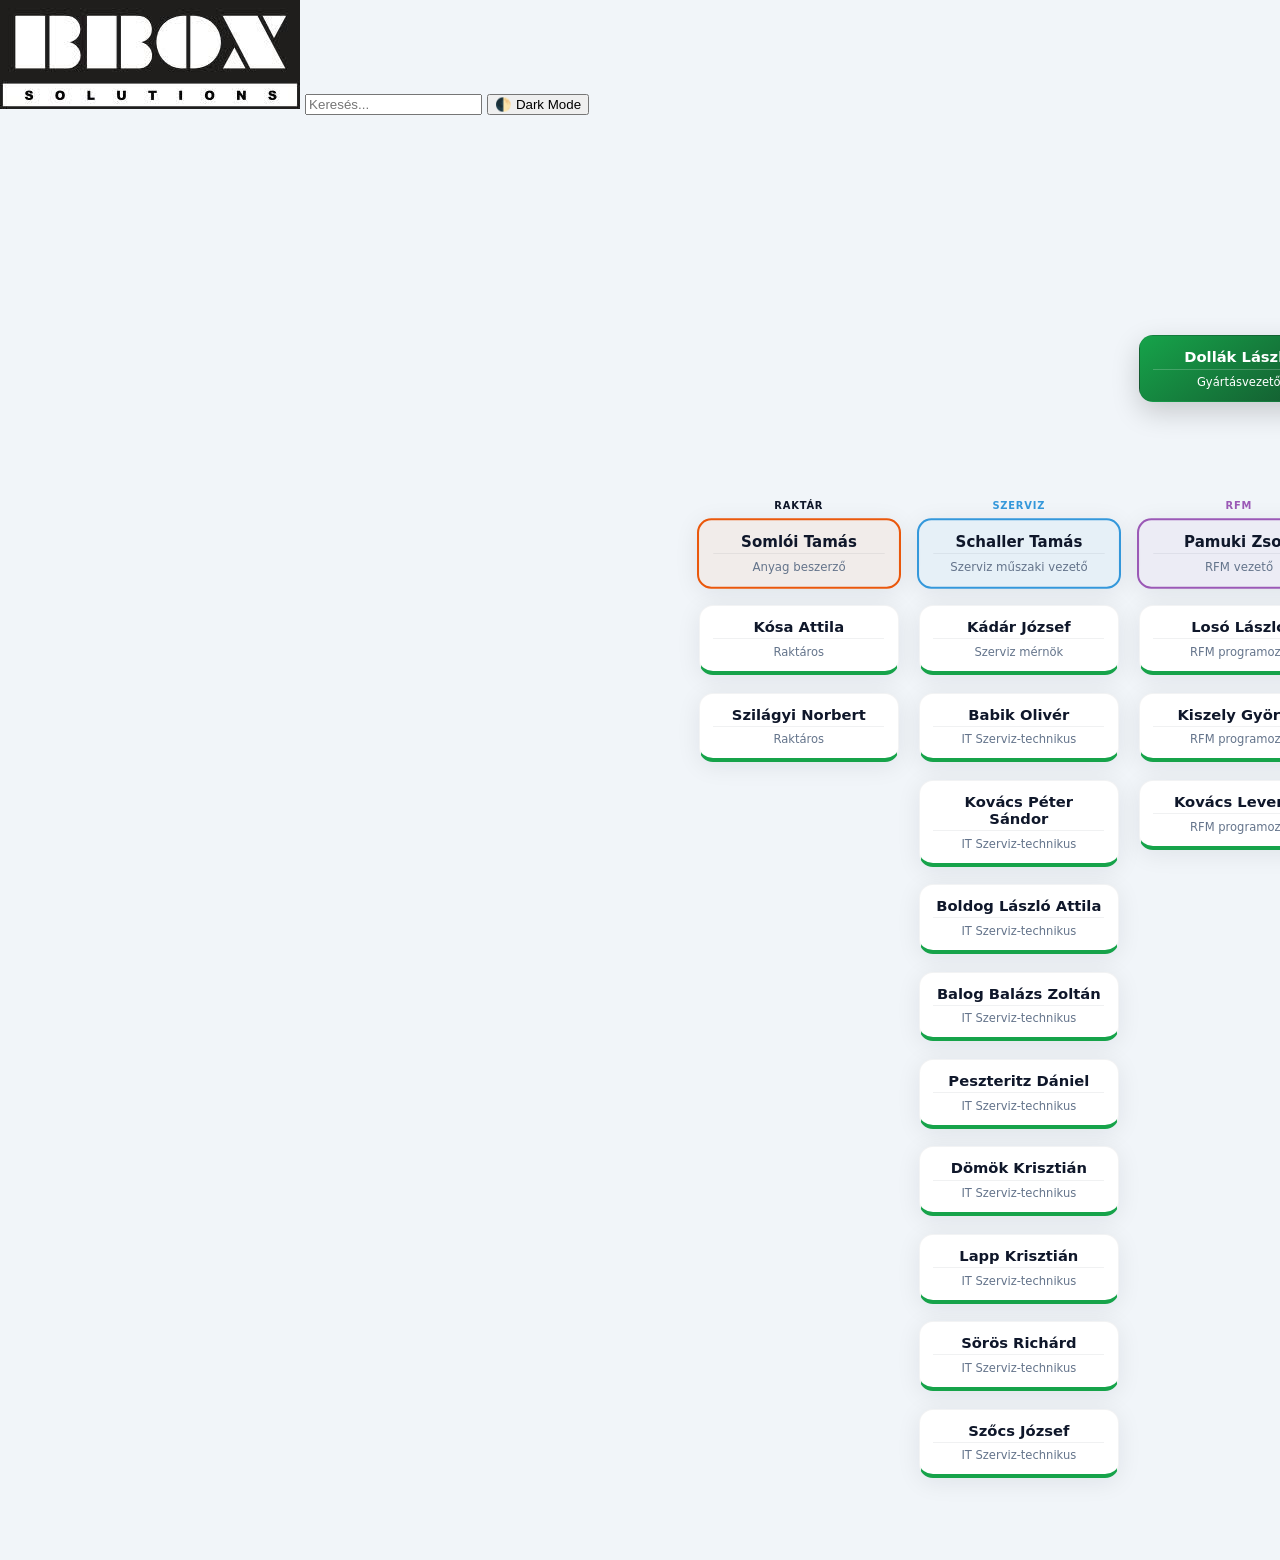
<file: index.html>
<!DOCTYPE html>
<html lang="hu">
<head>
    <meta charset="UTF-8">
    <meta name="viewport" content="width=device-width, initial-scale=1.0">
    <title>BBOX - Szervezeti Hierarchia</title>
    <!-- Google Fonts és a saját CSS beágyazása -->
    <link href="https://fonts.googleapis.com/css2?family=Montserrat:wght@400;700&display=swap" rel="stylesheet">
    <link rel="stylesheet" href="styles.css">
</head>
<body>

    <div class="header-section">
        <img src="letöltés.jpg" alt="BBOX Logo" class="logo-image">
        <input type="text" id="nameSearch" placeholder="Keresés...">
        <button id="themeToggle" style="margin-top:10px; cursor:pointer;">🌓 Dark Mode</button>
    </div>

    <div class="org-container" id="mainContainer">
        <svg id="org-lines-svg"></svg>
        <div class="node ceo" id="ceo-card" draggable="true"><b>Hódosi Norbert Sándor</b><span>Ügyvezető</span></div>

        <div class="pillars-wrapper">
            <!-- Dollák Pillar -->
            <div class="pillar pillar-dollak">
                <div class="node top-leader" id="dollak-leader" draggable="true"><b>Dollák László</b><span>Gyártásvezető</span></div>
                <div class="dollak-tree">
                    <div class="sub-column" data-drop="true" id="col-raktar">
                        <div class="section-label" style="color:var(--bbox-orange)">Raktár</div>
                        <div class="node mid-leader" draggable="true"><b>Somlói Tamás</b><span>Anyag beszerző</span></div>
                        <div class="node" draggable="true"><b>Kósa Attila</b><span>Raktáros</span></div>
                        <div class="node" draggable="true"><b>Szilágyi Norbert</b><span>Raktáros</span></div>
                    </div>
                    <div class="sub-column" data-drop="true" id="col-szerviz">
                        <div class="section-label" style="color:#3498db">Szerviz</div>
                        <div class="node mid-leader" draggable="true"><b>Schaller Tamás</b><span>Szerviz műszaki vezető</span></div>
                        <div class="node" draggable="true"><b>Kádár József</b><span>Szerviz mérnök</span></div>
                        <div class="node" draggable="true"><b>Babik Olivér</b><span>IT Szerviz-technikus</span></div>
                        <div class="node" draggable="true"><b>Kovács Péter Sándor</b><span>IT Szerviz-technikus</span></div>
                        <div class="node" draggable="true"><b>Boldog László Attila</b><span>IT Szerviz-technikus</span></div>
                        <div class="node" draggable="true"><b>Balog Balázs Zoltán</b><span>IT Szerviz-technikus</span></div>
                        <div class="node" draggable="true"><b>Peszteritz Dániel</b><span>IT Szerviz-technikus</span></div>
                        <div class="node" draggable="true"><b>Dömök Krisztián</b><span>IT Szerviz-technikus</span></div>
                        <div class="node" draggable="true"><b>Lapp Krisztián</b><span>IT Szerviz-technikus</span></div>
                        <div class="node" draggable="true"><b>Sörös Richárd</b><span>IT Szerviz-technikus</span></div>
                        <div class="node" draggable="true"><b>Szőcs József</b><span>IT Szerviz-technikus</span></div>
                    </div>
                    <div class="sub-column" data-drop="true" id="col-rfm">
                        <div class="section-label" style="color:#9b59b6">RFM</div>
                        <div class="node mid-leader" draggable="true"><b>Pamuki Zsolt</b><span>RFM vezető</span></div>
                        <div class="node" draggable="true"><b>Losó László</b><span>RFM programozó</span></div>
                        <div class="node" draggable="true"><b>Kiszely György</b><span>RFM programozó</span></div>
                        <div class="node" draggable="true"><b>Kovács Levente</b><span>RFM programozó</span></div>
                    </div>
                    <div class="sub-column" data-drop="true" id="col-integracio">
                        <div class="section-label" style="color:#2ecc71">Integráció</div>
                        <div class="node mid-leader" draggable="true"><b>Elmajer Donát</b><span>Integrátor vezető</span></div>
                        <div class="node" draggable="true"><b>Szántai Attila</b><span>Integrátor</span></div>
                        <div class="node" draggable="true"><b>Kovács Dávid</b><span>Rendszerintegrátor</span></div>
                    </div>
                    <div class="sub-column" data-drop="true" id="col-support">
                        <div class="section-label" style="color:var(--bbox-blue)">Support</div>
                        <div class="node mid-leader" draggable="true"><b>Bende Márk</b><span>HelpDesk vezető</span></div>
                        <div class="node" draggable="true"><b>Karda Milán</b><span>IT helpdesk</span></div>
                        <div class="node" draggable="true"><b>Habony Tamás</b><span>IT Helpdesk</span></div>
                        <div class="node" draggable="true"><b>Huszti Ákos</b><span>IT Helpdesk</span></div>
                        <div class="node" draggable="true"><b>Rományik Balázs</b><span>IT Helpdesk</span></div>
                        <div class="node" draggable="true"><b>Vécsei András</b><span>IT Helpdesk</span></div>
                        <div class="node" draggable="true"><b>Geri Péter</b><span>IT Helpdesk</span></div>
                        <div class="node" draggable="true"><b>Séra Máté</b><span>IT Helpdesk</span></div>
                        <div class="node" draggable="true"><b>Pemmer Ferenc</b><span>IT Helpdesk</span></div>
                        <div class="node probation" draggable="true"><b>Nyíri István</b><span>IT Helpdesk</span></div>
                    </div>
                </div>
            </div>

            <!-- Fábri Pillar -->
            <div class="pillar pillar-fabri">
                <div class="node top-leader" id="fabri-leader" draggable="true"><b>Fábri Olga</b><span>Gazdasági vezető</span></div>
                <div class="sub-column" data-drop="true" id="col-gazdasag" style="margin-top:45px">
                    <div class="node" draggable="true"><b>Czita Emőke</b><span>Pénzügyi adminisztrátor</span></div>
                    <div class="node" draggable="true"><b>Sallai Márta</b><span>Irodavezető</span></div>
                </div>
            </div>

            <!-- Szabó Pillar -->
            <div class="pillar pillar-szabo">
                <div class="node top-leader" id="szabo-leader" draggable="true"><b>Szabó Attila</b><span>Fejlesztési vezető</span></div>
                <div class="dev-grid" data-drop="true" id="col-dev">
                    <div class="node" draggable="true"><b>Illés Zsolt</b><span>Számítás technikai fejlesztő</span></div>
                    <div class="node" draggable="true"><b>Cseszkó Martin</b><span>IT Support</span></div>
                    <div class="node" draggable="true"><b>Szabó Gábor K.</b><span>IT Support</span></div>
                    <div class="node" draggable="true"><b>Szoszin Rudolf A.</b><span>Projektmanedzser</span></div>
                    <div class="node" draggable="true"><b>Csorba Géza M.</b><span>Fejlesztő</span></div>
                    <div class="node" draggable="true"><b>Koza Károly Zoltán</b><span>Architekt</span></div>
                    <div class="node" draggable="true"><b>Bodonyi Gábor</b><span>Fejlesztő</span></div>
                    <div class="node probation" draggable="true"><b>Czétényi Benjamin</b><span>Szoftverfejlesztő</span></div>
                    <div class="node probation" draggable="true"><b>Rácz Zoltán V.</b><span>AI fejlesztő</span></div>
                    <div class="node probation" draggable="true"><b>Sztefanov Ádám</b><span>Android fejlesztő</span></div>
                    <div class="node" draggable="true"><b>Gudman Roland</b><span>Rendszergazda</span></div>
                    <div class="node probation" draggable="true"><b>Gazdag Zsombor</b><span>Full Stack</span></div>
                    <div class="node probation" draggable="true"><b>Gyarmati Dénes</b><span>Full Stack</span></div>
                    <div class="node probation" draggable="true"><b>Kovács János Z.</b><span>Full Stack</span></div>
                    <div class="node probation" draggable="true"><b>Tóth Richárd</b><span>Full Stack</span></div>
                    <div class="node probation" draggable="true"><b>Farkas Gábor</b><span>Full Stack</span></div>
                </div>
            </div>
        </div>
    </div>
    <!-- Modal szerkezet -->
<!-- ... a többi kódod felette ... -->
    </div> <!-- org-container vége -->

    <!-- 1. IDE TEDD A MODAL-T -->
    <div id="employeeModal" class="modal">
        <div class="modal-content">
            <span class="close-modal">&times;</span>
            <div class="modal-header">
                <div class="modal-profile-img">👤</div>
                <h2 id="modalName">Név</h2>
                <p id="modalPos">Beosztás</p>
            </div>
            <div class="modal-body">
                <div class="info-row"><strong>📧 Email:</strong> <span id="modalEmail"></span></div>
                <div class="info-row"><strong>📞 Telefon:</strong> <span id="modalPhone"></span></div>
                <div class="info-row"><strong>🏢 Részleg:</strong> <span id="modalDept"></span></div>
            </div>
        </div>
    </div>

    <!-- 2. A SCRIPT LEGYEN A LEGUTOLSÓ -->
    <script src="script.js"></script>
</body>
</html>
</file>
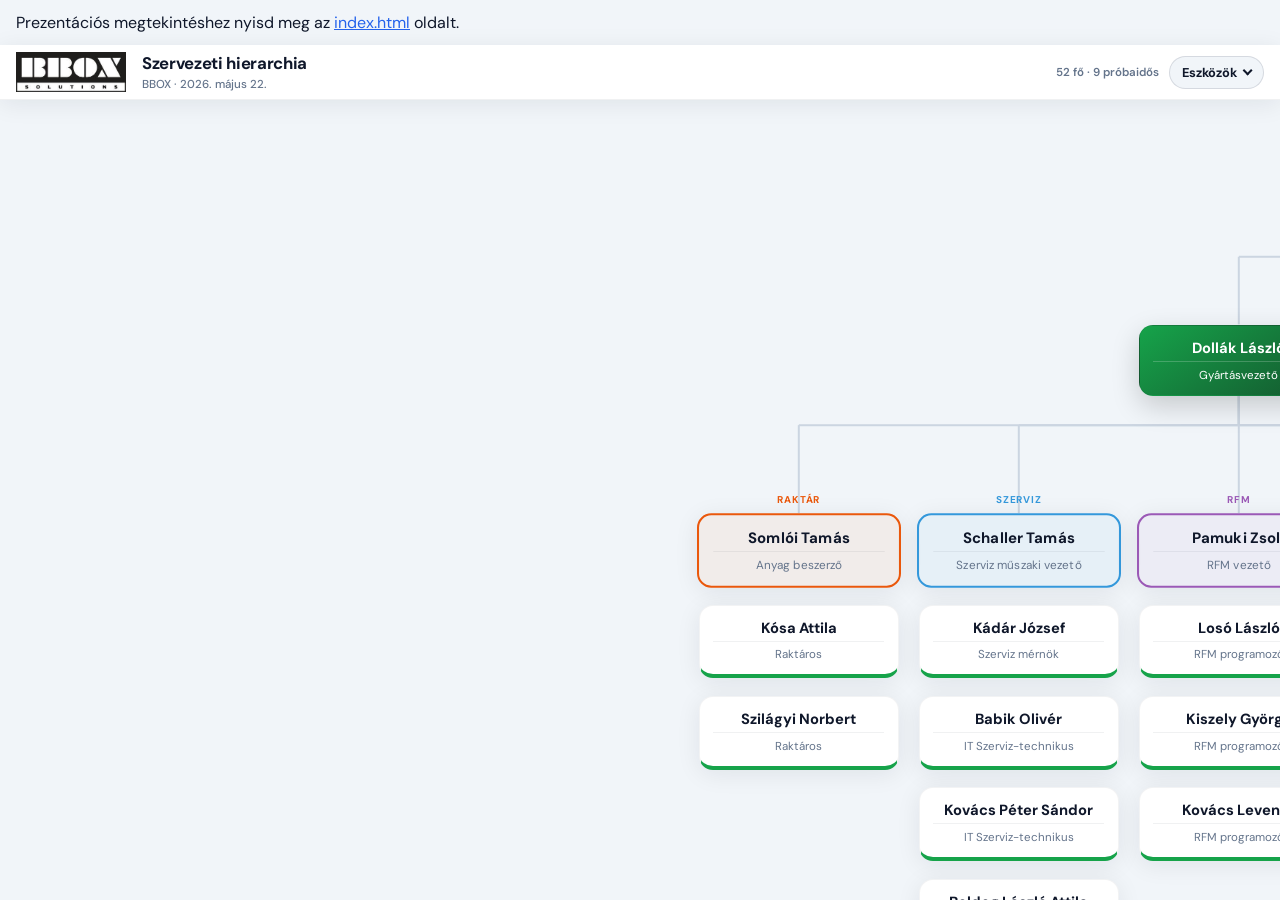
<file: editor.html>
<!DOCTYPE html>
<html lang="hu">
<head>
    <meta charset="UTF-8">
    <meta name="viewport" content="width=device-width, initial-scale=1.0">
    <title>BBOX – Szerkesztő</title>
    <link rel="preconnect" href="https://fonts.googleapis.com">
    <link href="https://fonts.googleapis.com/css2?family=DM+Sans:ital,opsz,wght@0,9..40,400;0,9..40,600;0,9..40,700;1,9..40,400&display=swap" rel="stylesheet">
    <link rel="stylesheet" href="styles.css">
</head>
<body data-page-mode="editor">

<header class="app-header is-collapsed" id="appHeader">
    <div class="header-bar">
        <div class="brand">
            <img src="letöltés.jpg" alt="BBOX" class="logo" onerror="this.style.display='none'">
            <div>
                <h1>Szervezeti hierarchia</h1>
                <p class="subtitle">BBOX · <span id="validDate">2026. május 22.</span></p>
            </div>
        </div>
        <div class="header-bar-end">
            <span class="header-mini-stats" id="headerMiniStats" aria-live="polite"></span>
            <button type="button" class="header-toggle" id="headerToggle" aria-expanded="false" aria-controls="headerPanel">
                <span class="header-toggle-text">Eszközök</span>
                <span class="header-chevron" aria-hidden="true"></span>
            </button>
        </div>
    </div>

    <div class="header-panel" id="headerPanel">
    <div class="stats" id="statsBar" aria-label="Létszám">
        <div class="stat-card"><strong id="statTotal">0</strong><span>Összesen</span></div>
        <div class="stat-card stat-green"><strong id="statDollak">0</strong><span>Gyártás</span></div>
        <div class="stat-card stat-orange"><strong id="statFabri">0</strong><span>Gazdaság</span></div>
        <div class="stat-card stat-purple"><strong id="statSzabo">0</strong><span>Fejlesztés</span></div>
        <div class="stat-card stat-red"><strong id="statProbation">0</strong><span>Próbaidős</span></div>
    </div>

    <div class="controls">
        <input type="search" id="nameSearch" placeholder="Keresés névre vagy beosztásra…" autocomplete="off">
        <select id="deptFilter" aria-label="Szűrés részleg szerint">
            <option value="">Minden részleg</option>
            <option value="pillar-dollak">Gyártás (teljes ág)</option>
            <option value="pillar-fabri">Gazdaság (teljes ág)</option>
            <option value="pillar-szabo">Fejlesztés (teljes ág)</option>
            <option value="col-raktar">Raktár</option>
            <option value="col-szerviz">Szerviz</option>
            <option value="col-rfm">RFM</option>
            <option value="col-integracio">Integráció</option>
            <option value="col-support">Support</option>
        </select>
        <button type="button" class="btn btn-ghost" id="themeToggle">Sötét mód</button>
        <button type="button" class="btn btn-ghost" id="fitViewBtn">Középre</button>
        <button type="button" class="btn btn-ghost" id="printBtn">PDF / nyomtatás</button>
        <button type="button" class="btn btn-ghost" id="addPersonBtn">+ Új munkatárs</button>
        <button type="button" class="btn btn-ghost" id="saveLayoutBtn">Mentés</button>
        <button type="button" class="btn btn-ghost" id="restoreLayoutBtn">Eredeti visszaállítás</button>
    </div>
    <p class="hint" id="modeHint">Üres területen húzd az egeret · Kártyára kattintva szerkesztheted · Új munkatárs a gombbal</p>
    <p class="save-status" id="saveStatus" aria-live="polite"></p>

    <details class="legend">
        <summary>Jelmagyarázat</summary>
        <ul>
            <li><i class="dot dot-ceo"></i> Ügyvezetés</li>
            <li><i class="dot dot-green"></i> Gyártás ág</li>
            <li><i class="dot dot-orange"></i> Gazdaság ág</li>
            <li><i class="dot dot-purple"></i> Fejlesztés ág</li>
            <li><i class="dot dot-mid"></i> Részlegvezető</li>
            <li><i class="dot dot-prob"></i> Próbaidős</li>
            <li><i class="dot dot-pan"></i> Egér + üres háttér = görgetés</li>
            <li><i class="dot dot-drag"></i> Kártya húzása = másik oszlop / ág</li>
            <li><i class="dot dot-edit"></i> Kattintás = szerkesztés / próbaidő / kilépés</li>
        </ul>
    </details>
    </div>
</header>

<div class="pan-viewport" id="panViewport" title="Üres területen húzd a lapot">
<main class="org-container" id="mainContainer">
    <svg id="org-lines-svg" aria-hidden="true"></svg>

    <div class="node ceo" id="ceo-card" draggable="true" data-pillar="vezetés"><b>Hódosi Norbert Sándor</b><span>Ügyvezető</span></div>

    <div class="pillars-wrapper">
        <div class="pillar pillar-dollak" data-pillar="pillar-dollak">
            <div class="node top-leader" id="dollak-leader" draggable="true"><b>Dollák László</b><span>Gyártásvezető</span></div>
            <div class="dollak-tree">
                <div class="sub-column" data-drop="true" id="col-raktar">
                    <div class="section-label" style="color:var(--c-orange)">Raktár</div>
                    <div class="node mid-leader" draggable="true"><b>Somlói Tamás</b><span>Anyag beszerző</span></div>
                    <div class="node" draggable="true"><b>Kósa Attila</b><span>Raktáros</span></div>
                    <div class="node" draggable="true"><b>Szilágyi Norbert</b><span>Raktáros</span></div>
                </div>
                <div class="sub-column" data-drop="true" id="col-szerviz">
                    <div class="section-label" style="color:#3498db">Szerviz</div>
                    <div class="node mid-leader" draggable="true"><b>Schaller Tamás</b><span>Szerviz műszaki vezető</span></div>
                    <div class="node" draggable="true"><b>Kádár József</b><span>Szerviz mérnök</span></div>
                    <div class="node" draggable="true"><b>Babik Olivér</b><span>IT Szerviz-technikus</span></div>
                    <div class="node" draggable="true"><b>Kovács Péter Sándor</b><span>IT Szerviz-technikus</span></div>
                    <div class="node" draggable="true"><b>Boldog László Attila</b><span>IT Szerviz-technikus</span></div>
                    <div class="node" draggable="true"><b>Balog Balázs Zoltán</b><span>IT Szerviz-technikus</span></div>
                    <div class="node" draggable="true"><b>Peszteritz Dániel</b><span>IT Szerviz-technikus</span></div>
                    <div class="node" draggable="true"><b>Dömök Krisztián</b><span>IT Szerviz-technikus</span></div>
                    <div class="node" draggable="true"><b>Lapp Krisztián</b><span>IT Szerviz-technikus</span></div>
                    <div class="node" draggable="true"><b>Sörös Richárd</b><span>IT Szerviz-technikus</span></div>
                    <div class="node" draggable="true"><b>Szőcs József</b><span>IT Szerviz-technikus</span></div>
                </div>
                <div class="sub-column" data-drop="true" id="col-rfm">
                    <div class="section-label" style="color:#9b59b6">RFM</div>
                    <div class="node mid-leader" draggable="true"><b>Pamuki Zsolt</b><span>RFM vezető</span></div>
                    <div class="node" draggable="true"><b>Losó László</b><span>RFM programozó</span></div>
                    <div class="node" draggable="true"><b>Kiszely György</b><span>RFM programozó</span></div>
                    <div class="node" draggable="true"><b>Kovács Levente</b><span>RFM programozó</span></div>
                </div>
                <div class="sub-column" data-drop="true" id="col-integracio">
                    <div class="section-label" style="color:#2ecc71">Integráció</div>
                    <div class="node mid-leader" draggable="true"><b>Elmajer Donát</b><span>Integrátor vezető</span></div>
                    <div class="node" draggable="true"><b>Szántai Attila</b><span>Integrátor</span></div>
                    <div class="node" draggable="true"><b>Kovács Dávid</b><span>Rendszerintegrátor</span></div>
                </div>
                <div class="sub-column" data-drop="true" id="col-support">
                    <div class="section-label" style="color:var(--c-blue)">Support</div>
                    <div class="node mid-leader" draggable="true"><b>Bende Márk</b><span>HelpDesk vezető</span></div>
                    <div class="node" draggable="true"><b>Karda Milán</b><span>IT helpdesk</span></div>
                    <div class="node" draggable="true"><b>Habony Tamás</b><span>IT Helpdesk</span></div>
                    <div class="node" draggable="true"><b>Huszti Ákos</b><span>IT Helpdesk</span></div>
                    <div class="node" draggable="true"><b>Rományik Balázs</b><span>IT Helpdesk</span></div>
                    <div class="node" draggable="true"><b>Vécsei András</b><span>IT Helpdesk</span></div>
                    <div class="node" draggable="true"><b>Geri Péter</b><span>IT Helpdesk</span></div>
                    <div class="node" draggable="true"><b>Séra Máté</b><span>IT Helpdesk</span></div>
                    <div class="node" draggable="true"><b>Pemmer Ferenc</b><span>IT Helpdesk</span></div>
                    <div class="node probation" draggable="true"><b>Nyíri István</b><span>IT Helpdesk</span></div>
                </div>
            </div>
        </div>

        <div class="pillar pillar-fabri" data-pillar="pillar-fabri">
            <div class="node top-leader" id="fabri-leader" draggable="true"><b>Fábri Olga</b><span>Gazdasági vezető</span></div>
            <div class="sub-column" data-drop="true" id="col-gazdasag" style="margin-top:45px">
                <div class="node" draggable="true"><b>Czita Emőke</b><span>Pénzügyi adminisztrátor</span></div>
                <div class="node" draggable="true"><b>Sallai Márta</b><span>Irodavezető</span></div>
            </div>
        </div>

        <div class="pillar pillar-szabo" data-pillar="pillar-szabo">
            <div class="node top-leader" id="szabo-leader" draggable="true"><b>Szabó Attila</b><span>Fejlesztési vezető</span></div>
            <div class="dev-grid" data-drop="true" id="col-dev">
                <div class="node" draggable="true"><b>Illés Zsolt</b><span>Számítás technikai fejlesztő</span></div>
                <div class="node" draggable="true"><b>Cseszkó Martin</b><span>IT Support</span></div>
                <div class="node" draggable="true"><b>Szabó Gábor K.</b><span>IT Support</span></div>
                <div class="node" draggable="true"><b>Szoszin Rudolf A.</b><span>Projektmanedzser</span></div>
                <div class="node" draggable="true"><b>Csorba Géza M.</b><span>Fejlesztő</span></div>
                <div class="node" draggable="true"><b>Koza Károly Zoltán</b><span>Architekt</span></div>
                <div class="node" draggable="true"><b>Bodonyi Gábor</b><span>Fejlesztő</span></div>
                <div class="node probation" draggable="true"><b>Czétényi Benjamin</b><span>Szoftverfejlesztő</span></div>
                <div class="node probation" draggable="true"><b>Rácz Zoltán V.</b><span>AI fejlesztő</span></div>
                <div class="node probation" draggable="true"><b>Sztefanov Ádám</b><span>Android fejlesztő</span></div>
                <div class="node" draggable="true"><b>Gudman Roland</b><span>Rendszergazda</span></div>
                <div class="node probation" draggable="true"><b>Gazdag Zsombor</b><span>Full Stack</span></div>
                <div class="node probation" draggable="true"><b>Gyarmati Dénes</b><span>Full Stack</span></div>
                <div class="node probation" draggable="true"><b>Kovács János Z.</b><span>Full Stack</span></div>
                <div class="node probation" draggable="true"><b>Tóth Richárd</b><span>Full Stack</span></div>
                <div class="node probation" draggable="true"><b>Farkas Gábor</b><span>Full Stack</span></div>
            </div>
        </div>
    </div>
</main>
</div>

<div id="personModal" class="modal" role="dialog" aria-modal="true" aria-labelledby="personModalTitle">
    <div class="modal-panel modal-panel-wide">
        <button type="button" class="modal-close" aria-label="Bezárás">&times;</button>
        <div class="modal-avatar" aria-hidden="true">👤</div>
        <h2 id="personModalTitle">Munkatárs</h2>

        <div id="personView">
            <p id="personViewRole" class="modal-role"></p>
            <dl class="modal-facts">
                <dt>Részleg</dt><dd id="personViewDept">—</dd>
                <dt>Ágazat</dt><dd id="personViewPillar">—</dd>
                <dt>Státusz</dt><dd id="personViewStatus">—</dd>
            </dl>
        </div>

        <form id="personForm" class="person-form hidden" autocomplete="off">
            <label class="field">
                <span>Név</span>
                <input type="text" id="pfName" required maxlength="80">
            </label>
            <label class="field">
                <span>Beosztás</span>
                <input type="text" id="pfTitle" required maxlength="80">
            </label>
            <label class="field">
                <span>Részleg (oszlop)</span>
                <select id="pfZone" required></select>
            </label>
            <label class="field field-check">
                <input type="checkbox" id="pfProbation">
                <span>Próbaidős</span>
            </label>
            <label class="field">
                <span>Próbaidő vége (opcionális)</span>
                <input type="date" id="pfProbationEnd">
            </label>
        </form>

        <div class="modal-actions" id="personActions"></div>
    </div>
</div>

<script src="script.js"></script>
</body>
</html>
</file>
<file: styles.css>
:root {
    --c-blue: #2563eb;
    --c-green: #16a34a;
    --c-orange: #ea580c;
    --c-purple: #7c3aed;
    --c-ceo: #44403c;
    --c-prob: #dc2626;
    --line: #cbd5e1;
    --bg: #f1f5f9;
    --surface: #ffffff;
    --text: #0f172a;
    --muted: #64748b;
    --radius: 14px;
    --shadow: 0 4px 24px rgba(15, 23, 42, 0.08);
}

*, *::before, *::after { box-sizing: border-box; }

body {
    margin: 0;
    font-family: 'DM Sans', system-ui, sans-serif;
    background: var(--bg);
    color: var(--text);
    height: 100vh;
    display: flex;
    flex-direction: column;
    overflow: hidden;
}

body.is-panning {
    user-select: none;
    cursor: grabbing;
}

body.dark {
    --bg: #0f172a;
    --surface: #1e293b;
    --text: #f1f5f9;
    --muted: #94a3b8;
    --line: #475569;
    --shadow: 0 4px 24px rgba(0, 0, 0, 0.35);
}

/* —— Fejléc (összecsukható) —— */
.app-header {
    flex-shrink: 0;
    z-index: 100;
    background: var(--surface);
    border-bottom: 1px solid rgba(15, 23, 42, 0.06);
    box-shadow: var(--shadow);
}

.header-bar {
    display: flex;
    align-items: center;
    justify-content: space-between;
    gap: 1rem;
    padding: 0.45rem 1rem;
    min-height: 3.25rem;
}

.header-bar-end {
    display: flex;
    align-items: center;
    gap: 0.65rem;
    flex-shrink: 0;
}

.header-mini-stats {
    font-size: 0.72rem;
    font-weight: 600;
    color: var(--muted);
    white-space: nowrap;
}

.header-toggle {
    display: inline-flex;
    align-items: center;
    gap: 0.4rem;
    font: inherit;
    font-size: 0.8rem;
    font-weight: 700;
    padding: 0.45rem 0.75rem;
    border-radius: 999px;
    border: 1px solid rgba(15, 23, 42, 0.12);
    background: var(--bg);
    color: var(--text);
    cursor: pointer;
    transition: background 0.15s, border-color 0.15s;
}

.header-toggle:hover {
    border-color: var(--c-blue);
    color: var(--c-blue);
}

.header-chevron {
    width: 0.45rem;
    height: 0.45rem;
    border-right: 2px solid currentColor;
    border-bottom: 2px solid currentColor;
    transform: rotate(45deg);
    margin-top: -0.15rem;
    transition: transform 0.25s ease;
}

.app-header:not(.is-collapsed) .header-chevron {
    transform: rotate(-135deg);
    margin-top: 0.1rem;
}

.header-panel {
    overflow: hidden;
    max-height: 520px;
    opacity: 1;
    padding: 0 1.25rem 1rem;
    transition: max-height 0.35s ease, opacity 0.25s ease, padding 0.3s ease;
}

.app-header.is-collapsed .header-panel {
    max-height: 0;
    opacity: 0;
    padding-top: 0;
    padding-bottom: 0;
    pointer-events: none;
}

.header-bar .brand {
    margin-bottom: 0;
    justify-content: flex-start;
    flex-wrap: nowrap;
    min-width: 0;
}

.header-bar .logo {
    height: 40px;
}

.header-bar .brand h1 {
    font-size: 1.05rem;
}

.header-bar .subtitle {
    font-size: 0.72rem;
}

.app-header .stats {
    margin-top: 0.75rem;
}

.hint {
    margin: 0.5rem auto 0;
    max-width: 720px;
    text-align: center;
    font-size: 0.78rem;
    color: var(--muted);
    line-height: 1.4;
}

.save-status {
    margin: 0.35rem auto 0;
    max-width: 720px;
    text-align: center;
    font-size: 0.75rem;
    font-weight: 600;
    color: var(--muted);
    min-height: 1.1em;
}

.save-status.is-ok { color: var(--c-green); }
.save-status.is-warn { color: var(--c-prob); }

    .presentation-note {
        padding: 0.75rem 1rem;
    }

    .presentation-note a {
        color: var(--c-blue);
        text-decoration: underline;
    }

    width: min(400px, 94vw);
}

.person-form {
    text-align: left;
    margin: 1rem 0 0.5rem;
}

.person-form .field {
    display: flex;
    flex-direction: column;
    gap: 0.3rem;
    margin-bottom: 0.75rem;
    font-size: 0.82rem;
    font-weight: 600;
    color: var(--muted);
}

.person-form .field input,
.person-form .field select {
    font: inherit;
    font-weight: 500;
    color: var(--text);
    padding: 0.5rem 0.65rem;
    border-radius: 8px;
    border: 1px solid rgba(15, 23, 42, 0.12);
    background: var(--bg);
}

body.dark .person-form .field input,
body.dark .person-form .field select {
    border-color: rgba(255, 255, 255, 0.12);
}

.field-check {
    flex-direction: row !important;
    align-items: center;
    gap: 0.5rem !important;
}

.field-check input { width: auto; }

.modal-actions {
    display: flex;
    flex-wrap: wrap;
    gap: 0.5rem;
    justify-content: center;
    margin-top: 1rem;
}

.btn-danger {
    color: var(--c-prob);
    border-color: rgba(220, 38, 38, 0.35);
}

.btn-danger:hover {
    background: rgba(220, 38, 38, 0.08);
    color: var(--c-prob);
    border-color: var(--c-prob);
}

.dot-edit { background: var(--c-blue); border-radius: 50%; }

.pan-viewport {
    flex: 1;
    min-height: 0;
    width: 100%;
    overflow: auto;
    cursor: grab;
    -webkit-overflow-scrolling: touch;
    background: var(--bg);
}

body.is-panning .pan-viewport {
    cursor: grabbing;
}

body.presentation-mode .pan-viewport {
    cursor: default;
}

.brand {
    display: flex;
    align-items: center;
    gap: 1rem;
    justify-content: center;
    flex-wrap: wrap;
    margin-bottom: 1rem;
}

.logo {
    height: 64px;
    width: auto;
    object-fit: contain;
}

.brand h1 {
    margin: 0;
    font-size: 1.35rem;
    font-weight: 700;
    letter-spacing: -0.02em;
}

.subtitle {
    margin: 0.15rem 0 0;
    font-size: 0.8rem;
    color: var(--muted);
    font-weight: 500;
}

.stats {
    display: flex;
    flex-wrap: wrap;
    gap: 0.5rem;
    justify-content: center;
    margin-bottom: 1rem;
}

.stat-card {
    background: var(--bg);
    border-radius: 10px;
    padding: 0.45rem 0.9rem;
    text-align: center;
    min-width: 4.5rem;
    border: 1px solid transparent;
}

.stat-card strong {
    display: block;
    font-size: 1.25rem;
    line-height: 1.2;
}

.stat-card span {
    font-size: 0.62rem;
    text-transform: uppercase;
    letter-spacing: 0.05em;
    color: var(--muted);
    font-weight: 600;
}

.stat-green strong { color: var(--c-green); }
.stat-orange strong { color: var(--c-orange); }
.stat-purple strong { color: var(--c-purple); }
.stat-red strong { color: var(--c-prob); }

.controls {
    display: flex;
    flex-wrap: wrap;
    gap: 0.5rem;
    justify-content: center;
    align-items: center;
    max-width: 960px;
    margin: 0 auto;
}

.controls input,
.controls select {
    font: inherit;
    padding: 0.55rem 1rem;
    border-radius: 999px;
    border: 1px solid rgba(15, 23, 42, 0.1);
    background: var(--bg);
    color: var(--text);
    min-width: 12rem;
}

body.dark .controls input,
body.dark .controls select {
    border-color: rgba(255, 255, 255, 0.12);
}

.btn {
    font: inherit;
    font-weight: 600;
    font-size: 0.8rem;
    padding: 0.55rem 1rem;
    border-radius: 999px;
    border: 1px solid rgba(15, 23, 42, 0.12);
    background: var(--surface);
    color: var(--text);
    cursor: pointer;
    transition: background 0.15s, border-color 0.15s;
}

.btn:hover { border-color: var(--c-blue); color: var(--c-blue); }

.btn-accent {
    background: var(--c-blue);
    color: #fff;
    border-color: var(--c-blue);
}

.btn-accent:hover { filter: brightness(1.06); color: #fff; }

.btn-accent.is-active { background: #1d4ed8; }

.legend {
    max-width: 640px;
    margin: 0.75rem auto 0;
    font-size: 0.78rem;
    background: var(--bg);
    border-radius: var(--radius);
    padding: 0.35rem 0.85rem;
}

.legend summary {
    cursor: pointer;
    font-weight: 700;
}

.legend ul {
    list-style: none;
    padding: 0.5rem 0 0.25rem;
    margin: 0;
    display: flex;
    flex-wrap: wrap;
    gap: 0.65rem 1.25rem;
}

.legend li {
    display: flex;
    align-items: center;
    gap: 0.4rem;
}

.dot {
    width: 12px;
    height: 12px;
    border-radius: 4px;
    display: inline-block;
}

.dot-ceo { background: var(--c-ceo); }
.dot-green { background: var(--c-green); }
.dot-orange { background: var(--c-orange); }
.dot-purple { background: var(--c-purple); }
.dot-mid { border: 2px solid var(--c-blue); background: var(--surface); }
.dot-prob { border-left: 4px solid var(--c-prob); background: var(--surface); }
.dot-pan { background: var(--muted); border-radius: 50%; }
.dot-drag { background: var(--c-blue); border: 2px dashed #fff; box-shadow: 0 0 0 1px var(--c-blue); }

/* —— Org chart (eredeti elrendezés) —— */
.org-container {
    padding: 3.5rem 2rem 4rem;
    display: flex;
    flex-direction: column;
    align-items: center;
    min-width: 3200px;
    position: relative;
}

#org-lines-svg {
    position: absolute;
    inset: 0;
    width: 100%;
    height: 100%;
    pointer-events: none;
    z-index: 1;
}

.pillars-wrapper {
    display: flex;
    justify-content: center;
    gap: 2.5rem;
    margin-top: 5rem;
    position: relative;
    z-index: 2;
}

.pillar {
    display: flex;
    flex-direction: column;
    align-items: center;
}

.node {
    background: var(--surface);
    border-radius: var(--radius);
    padding: 0.75rem 0.85rem;
    width: 200px;
    text-align: center;
    margin-bottom: 1.1rem;
    border: 1px solid rgba(15, 23, 42, 0.05);
    box-shadow: var(--shadow);
    position: relative;
    z-index: 2;
    cursor: grab;
    transition: transform 0.15s, opacity 0.2s, box-shadow 0.15s;
}

body.presentation-mode .node { cursor: pointer; }

.node-locked {
    cursor: default !important;
}

body:not(.presentation-mode) .node:not(.node-locked) {
    cursor: grab;
}

body:not(.presentation-mode) .node:not(.node-locked):active {
    cursor: grabbing;
}

.node:hover {
    transform: translateY(-2px);
    box-shadow: 0 8px 28px rgba(15, 23, 42, 0.12);
}

.node.dragging { opacity: 0.45; transform: scale(0.97); }

.node b {
    display: block;
    font-size: 0.92rem;
    font-weight: 700;
    margin-bottom: 0.2rem;
    pointer-events: none;
}

.node span {
    display: block;
    font-size: 0.72rem;
    color: var(--muted);
    border-top: 1px solid rgba(15, 23, 42, 0.06);
    padding-top: 0.35rem;
    pointer-events: none;
}

.ceo {
    background: linear-gradient(145deg, #57534e, #292524);
    color: #fff;
    width: 240px;
}

.ceo b, .ceo span { color: #fff; border-top-color: rgba(255,255,255,0.2); }

.top-leader {
    color: #fff !important;
    box-shadow: 0 10px 28px rgba(0, 0, 0, 0.18);
}

.top-leader b, .top-leader span {
    color: #fff !important;
    border-top-color: rgba(255,255,255,0.2) !important;
}

.pillar-dollak .top-leader { background: linear-gradient(145deg, var(--c-green), #14532d); }
.pillar-fabri .top-leader { background: linear-gradient(145deg, var(--c-orange), #9a3412); }
.pillar-szabo .top-leader { background: linear-gradient(145deg, var(--c-purple), #4c1d95); }

.mid-leader {
    border: 2px solid transparent !important;
    transform: scale(1.02);
}

#col-raktar .mid-leader { border-color: var(--c-orange) !important; background: rgba(234, 88, 12, 0.06); }
#col-szerviz .mid-leader { border-color: #3498db !important; background: rgba(52, 152, 219, 0.06); }
#col-rfm .mid-leader { border-color: #9b59b6 !important; background: rgba(155, 89, 182, 0.06); }
#col-integracio .mid-leader { border-color: #2ecc71 !important; background: rgba(46, 204, 113, 0.06); }
#col-support .mid-leader { border-color: var(--c-blue) !important; background: rgba(37, 99, 235, 0.06); }

.pillar-dollak .node:not(.top-leader):not(.mid-leader) { border-bottom: 4px solid var(--c-green); }
.pillar-fabri .node:not(.top-leader) { border-bottom: 4px solid var(--c-orange); }
.pillar-szabo .node:not(.top-leader) { border-bottom: 4px solid var(--c-purple); }

.probation { border-left: 5px solid var(--c-prob) !important; }

[data-drop="true"].drag-over {
    outline: 3px dashed var(--c-blue);
    outline-offset: 4px;
    border-radius: 12px;
    background: rgba(37, 99, 235, 0.1);
    box-shadow: inset 0 0 0 1px rgba(37, 99, 235, 0.15);
}

.dollak-tree {
    display: flex;
    gap: 1.25rem;
    margin-top: 5rem;
}

.sub-column {
    display: flex;
    flex-direction: column;
    align-items: center;
    min-height: 120px;
}

.dev-grid {
    display: grid;
    grid-template-columns: repeat(2, 1fr);
    gap: 0.65rem;
    margin-top: 5rem;
    padding: 1rem;
    border-radius: var(--radius);
    background: rgba(124, 58, 237, 0.04);
}

.section-label {
    font-size: 0.62rem;
    font-weight: 700;
    text-transform: uppercase;
    letter-spacing: 0.08em;
    margin-bottom: 0.5rem;
}

.node.highlight {
    outline: 2px solid var(--c-blue);
    box-shadow: 0 0 0 4px rgba(37, 99, 235, 0.2);
}

.node.fade { opacity: 0.1; filter: blur(1px); }

/* —— Modal —— */
.modal {
    display: none;
    position: fixed;
    inset: 0;
    z-index: 2000;
    background: rgba(15, 23, 42, 0.55);
    backdrop-filter: blur(6px);
    align-items: center;
    justify-content: center;
    padding: 1rem;
}

.modal.is-open { display: flex; }

.modal-panel {
    background: var(--surface);
    border-radius: 20px;
    padding: 2rem 1.75rem 1.5rem;
    width: min(360px, 100%);
    text-align: center;
    position: relative;
    box-shadow: 0 24px 48px rgba(0, 0, 0, 0.2);
    animation: pop 0.25s ease;
}

@keyframes pop {
    from { opacity: 0; transform: scale(0.96) translateY(8px); }
    to { opacity: 1; transform: none; }
}

.modal-close {
    position: absolute;
    top: 0.65rem;
    right: 0.85rem;
    border: none;
    background: none;
    font-size: 1.6rem;
    line-height: 1;
    cursor: pointer;
    color: var(--muted);
}

.modal-avatar {
    width: 72px;
    height: 72px;
    margin: 0 auto 0.75rem;
    border-radius: 50%;
    background: var(--bg);
    display: flex;
    align-items: center;
    justify-content: center;
    font-size: 2rem;
}

.modal-panel h2 {
    margin: 0;
    font-size: 1.2rem;
}

.modal-role {
    margin: 0.35rem 0 1rem;
    color: var(--muted);
    font-size: 0.9rem;
}

.modal-facts {
    text-align: left;
    margin: 0;
    display: grid;
    grid-template-columns: auto 1fr;
    gap: 0.35rem 1rem;
    font-size: 0.88rem;
}

.modal-facts dt {
    font-weight: 700;
    color: var(--muted);
}

.modal-facts dd { margin: 0; }

@media print {
    .controls, .legend summary { display: none !important; }
    .app-header { position: static; }
    .node.fade { opacity: 1 !important; filter: none !important; }
    .modal { display: none !important; }
}
</file>
